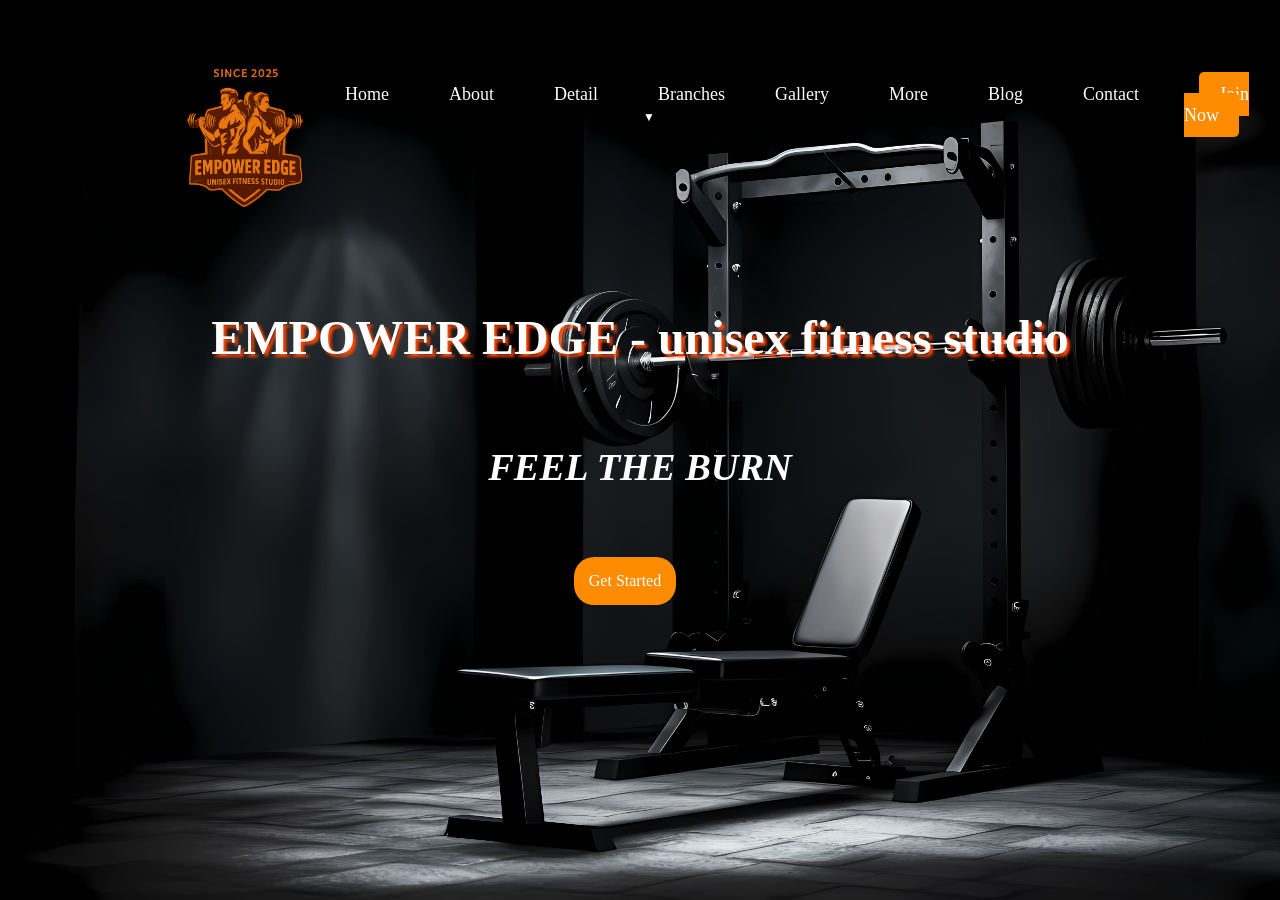
<file: index.html>
<!DOCTYPE html>
<html lang="en">

<head>
    <title>EMPOWER EDGE - unisex fitness studio</title>
    <link rel="stylesheet" href="index.css">
</head>

<body>
    <header>
        <div id="logo">
            <img src="logo3.png" alt="logo">
        </div>

        <nav>
            <ul>
                <li><a href="index.html">Home</a></li>
                <li><a href="about.html">About</a></li>
                <li><a href="info.html">Detail</a></li>
                <li><a href="#branches">Branches</a>
                    <ul class="dropdown">
                        <li><a href="#">Tambaram</a></li>
                        <li><a href="#">Saidapet</a></li>
                        <li><a href="#">Anna Nagar</a></li>
                        <li><a href="#">Vadapalani</a></li>
                    </ul>
                </li>

                <li><a href="gallery.html">Gallery</a></li>
                <li><a href="more.html">More</a></li>
                <li><a href="blog.html">Blog</a></li>
                <li><a href="contact.html">Contact</a></li>

                <li class="button">
                    <a href="#join">Join Now</a>
                </li>


            </ul>
        </nav>


    </header>

    <div class="h1">
        <h1>EMPOWER EDGE - unisex fitness studio</h1>
    </div>

    <div class="h2">
        <h1>FEEL THE BURN</h1><br>
    </div>

    <li class="st-btn">
        <a href="#getstart">Get Started</a>
    </li>
</body>

</html>
</file>
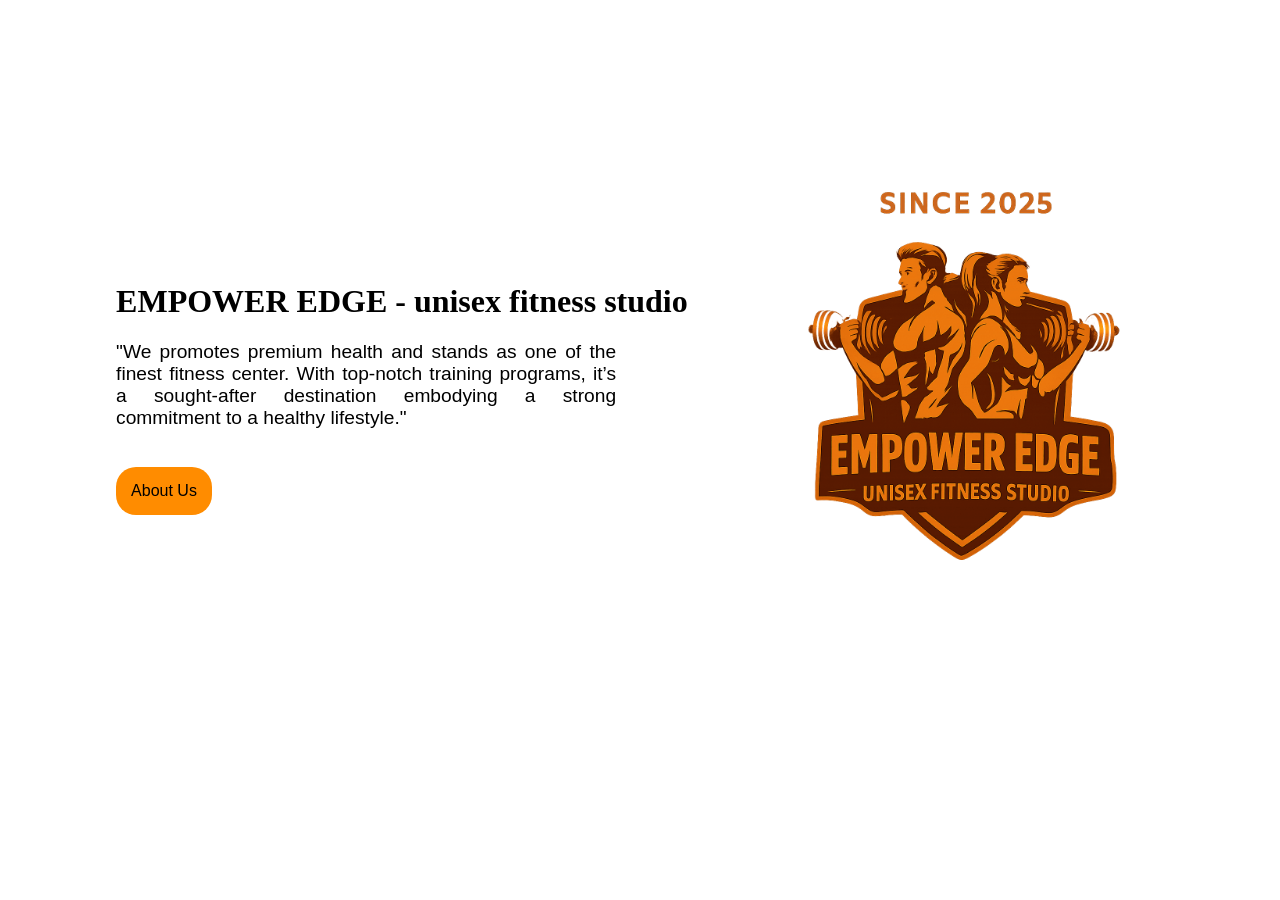
<file: about.html>
<!DOCTYPE html>
<html lang="en">

<head>
    <meta charset="UTF-8">
    <meta name="viewport" content="width=device-width, initial-scale=1.0">
    <title>About</title>
    <link rel="stylesheet" href="about.css">
</head>

<body>

    <div class="header">
        <div class="text">
            <h1>EMPOWER EDGE - unisex fitness studio</h1>
            <p>"We promotes premium health and stands as one of the finest fitness center. With top-notch
                training programs, it’s a sought-after destination embodying a strong commitment to a healthy
                lifestyle."</p><br>

            <li class="aboutbtn">
                <a href="#about">About Us</a>
            </li>
        </div>
        <div class="aboutbg">
            <img src="logo3.png" alt="aboutbg" class="smallbg">
        </div>


</body>

</html>
</file>
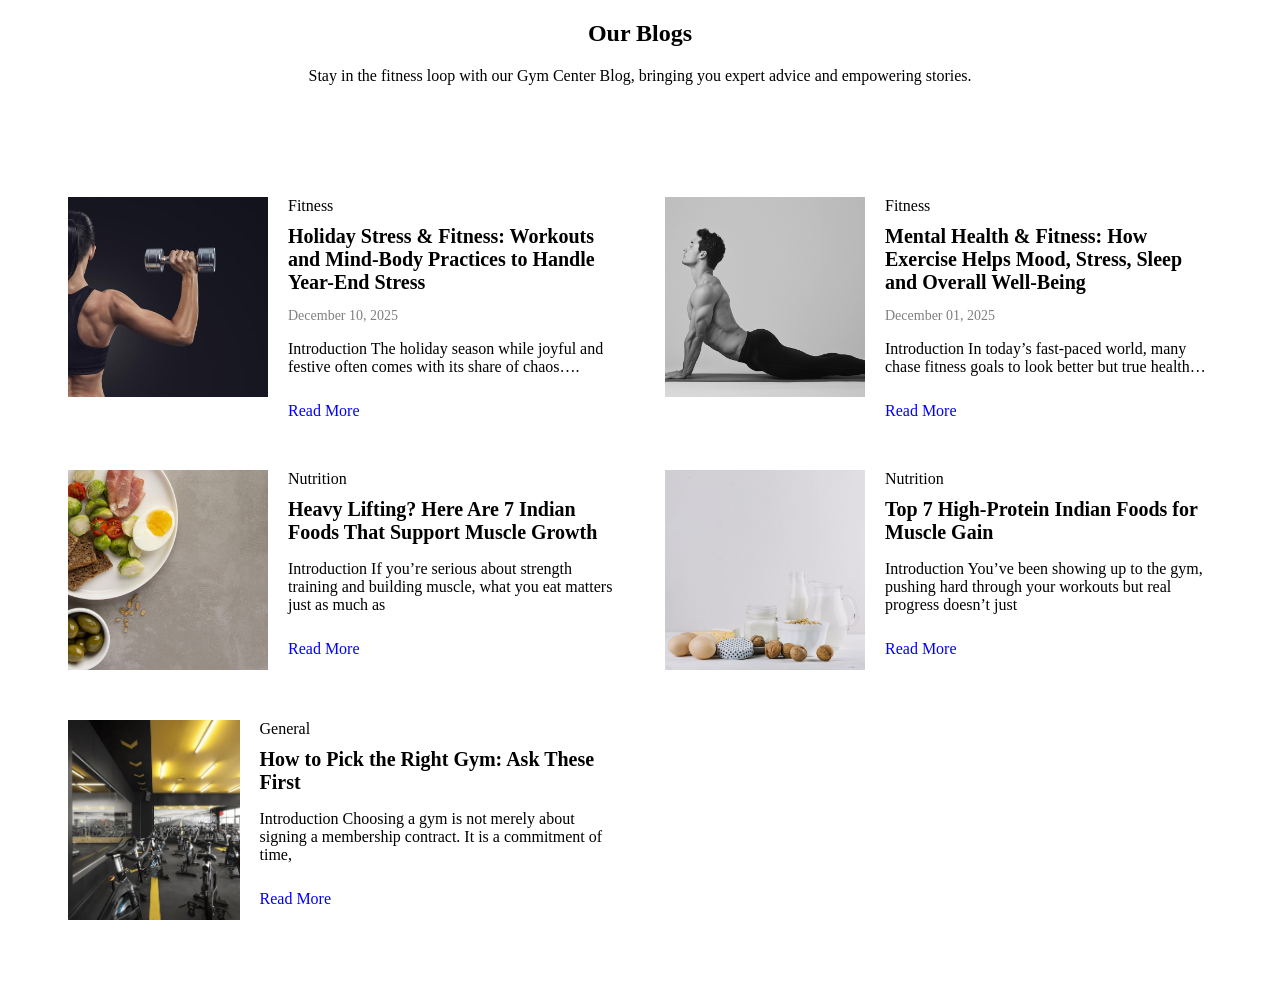
<file: blog.html>
<!DOCTYPE html>
<html lang="en">

<head>
    <meta charset="UTF-8">
    <meta name="viewport" content="width=device-width, initial-scale=1.0">
    <title>Blog</title>
    <link rel="stylesheet" href="blog.css">
</head>

<body>

    <div class="heading">
        <h2>Our Blogs</h2>
        <p>Stay in the fitness loop with our Gym Center Blog, bringing you expert advice and empowering stories.</p>
        <br><br>
    </div>


    <section class="blog-section">

        <div class="blog-card">
            <img src="blog img1.jpg" alt="img1">

            <div class="first-box">
                <span class="category">Fitness</span>

                <h2>Holiday Stress & Fitness: Workouts and Mind-Body Practices to Handle Year-End Stress</h2>
                <p class="date">December 10, 2025</p>
                <p class="desc">Introduction The holiday season while joyful and festive often comes with its share of
                    chaos….</p>
                <a href="#" class="read-more">Read More</a>

            </div>

        </div>



        <div class="blog-card">
            <img src="blog img2.jpg" alt="img2">

            <div class="second-box">
                <span class="category">Fitness</span>

                <h2>Mental Health & Fitness: How Exercise Helps Mood, Stress, Sleep and Overall Well-Being</h2>
                <p class="date">December 01, 2025</p>
                <p class="desc">Introduction In today’s fast-paced world, many chase fitness goals to look better but
                    true health…</p>
                <a href="#" class="read-more">Read More</a>
            </div>
        </div>





        <div class="blog-card">
            <img src="blog img3.jpg" alt="img3">

            <div class="third-box">
                <span class="category">Nutrition</span>

                <h2>Heavy Lifting? Here Are 7 Indian Foods That Support Muscle Growth</h2>
                <p class="desc">Introduction If you’re serious about strength training and building muscle, what you eat
                    matters just as much as</p>
                <a href="#" class="read-more">Read More</a>


            </div>

        </div>



        <div class="blog-card">
            <img src="blog img4.jpg" alt="img4">

            <div class="fourth-box">
                <span class="category">Nutrition</span>

                <h2>Top 7 High-Protein Indian Foods for Muscle Gain</h2>
                <p class="desc">Introduction You’ve been showing up to the gym, pushing hard through your workouts but
                    real progress doesn’t just</p>
                <a href="#" class="read-more">Read More</a>
            </div>

        </div>



        <div class="blog-card">
            <img src="blog img5.jpg" alt="img5">

            <div class="fifth-box">
                <span class="category">General</span>

                <h2>How to Pick the Right Gym: Ask These First</h2>
                <p class="desc">Introduction Choosing a gym is not merely about signing a membership contract. It is a
                    commitment of time,</p>
                <a href="#" class="read-more">Read More</a>
            </div>
        </div>

    </section>
</body>

</html>
</file>
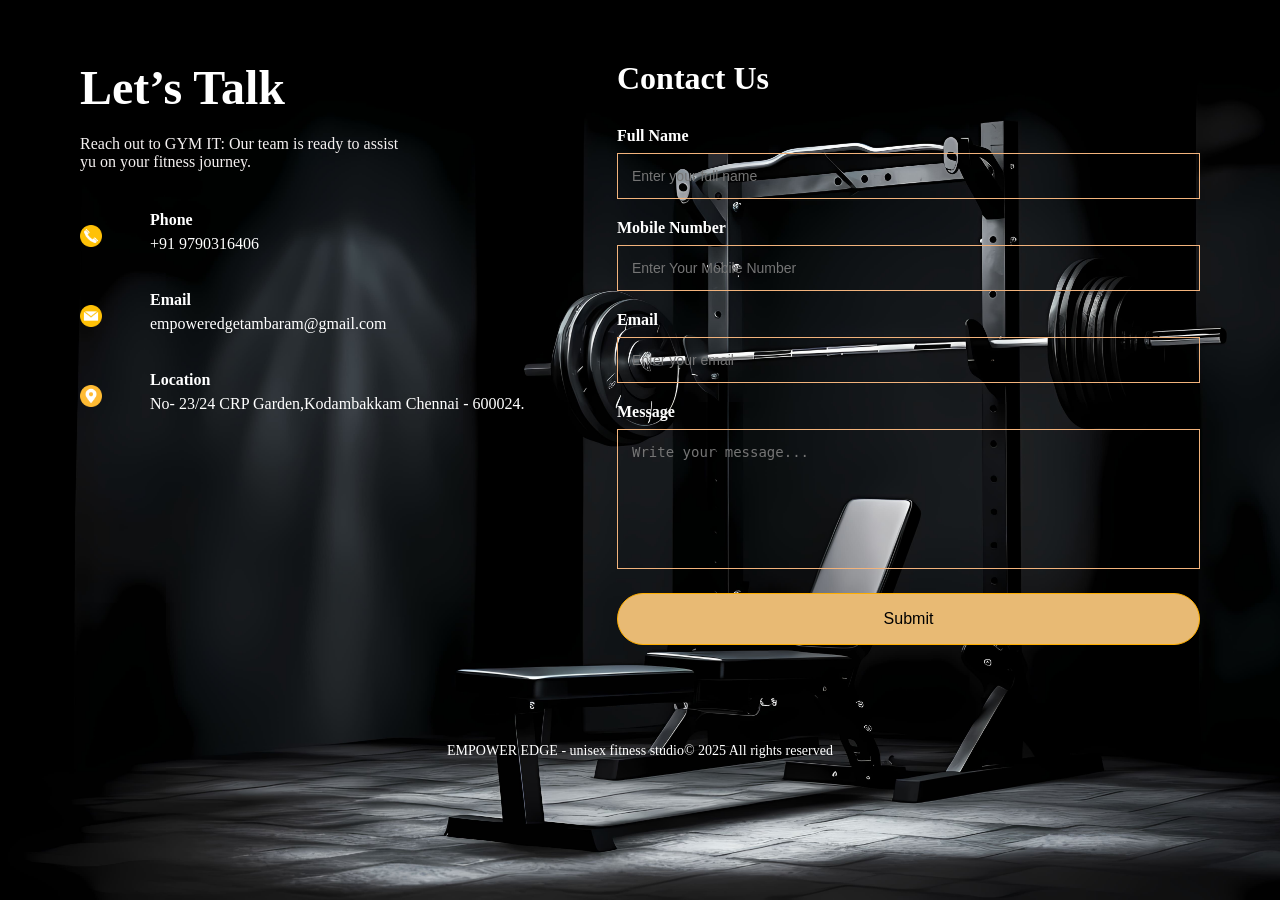
<file: contact.html>
<!DOCTYPE html>
<html lang="en">

<head>
    <meta charset="UTF-8">
    <meta name="viewport" content="width=device-width, initial-scale=1.0">
    <title>Contact</title>
    <link rel="stylesheet" href="contact.css">
</head>

<body>

    <section class="contact">

        <div class="left">

            <h1>Let’s Talk</h1>

            <p class="desc">Reach out to GYM IT: Our team is ready to assist<br>yu on your fitness journey.</p>


            <div class="info">
                <div class="icon">
                    <img src="phone-call.png" alt="phone">
                </div>
                <div class="text">
                    <h4>Phone</h4>
                    <p>+91 9790316406</p>
                </div>
            </div>


            <div class="info">
                <div class="icon">
                    <img src="email.png" alt="email">
                </div>
                <div class="text">
                    <h4>Email</h4>
                    <p>empoweredgetambaram@gmail.com</p>
                </div>
            </div>


            <div class="info">
                <div class="icon">
                    <img src="map.png" alt="location">
                </div>
                <div class="text">
                    <h4>Location</h4>
                    <p>
                        No- 23/24 CRP Garden,Kodambakkam
                        Chennai - 600024.
                    </p>
                </div>
            </div>

        </div>


        <div class="right">

            <h2>Contact Us</h2>

            <form>
                <label>Full Name</label>
                <input type="text" placeholder="Enter your full name">

                <label>Mobile Number</label>
                <input type="text" placeholder="Enter Your Mobile Number">

                <label>Email</label>
                <input type="email" placeholder="Enter your email">

                <label>Message</label>
                <textarea placeholder="Write your message..."></textarea>

                <button type="submit">Submit</button>
            </form><br>

        </div>

    </section>
    <footer class="footer">
        <div class="footer-content">
            <p>EMPOWER EDGE - unisex fitness studio© 2025 All rights reserved</p>
        </div>
    </footer>

</body>

</html>
</file>
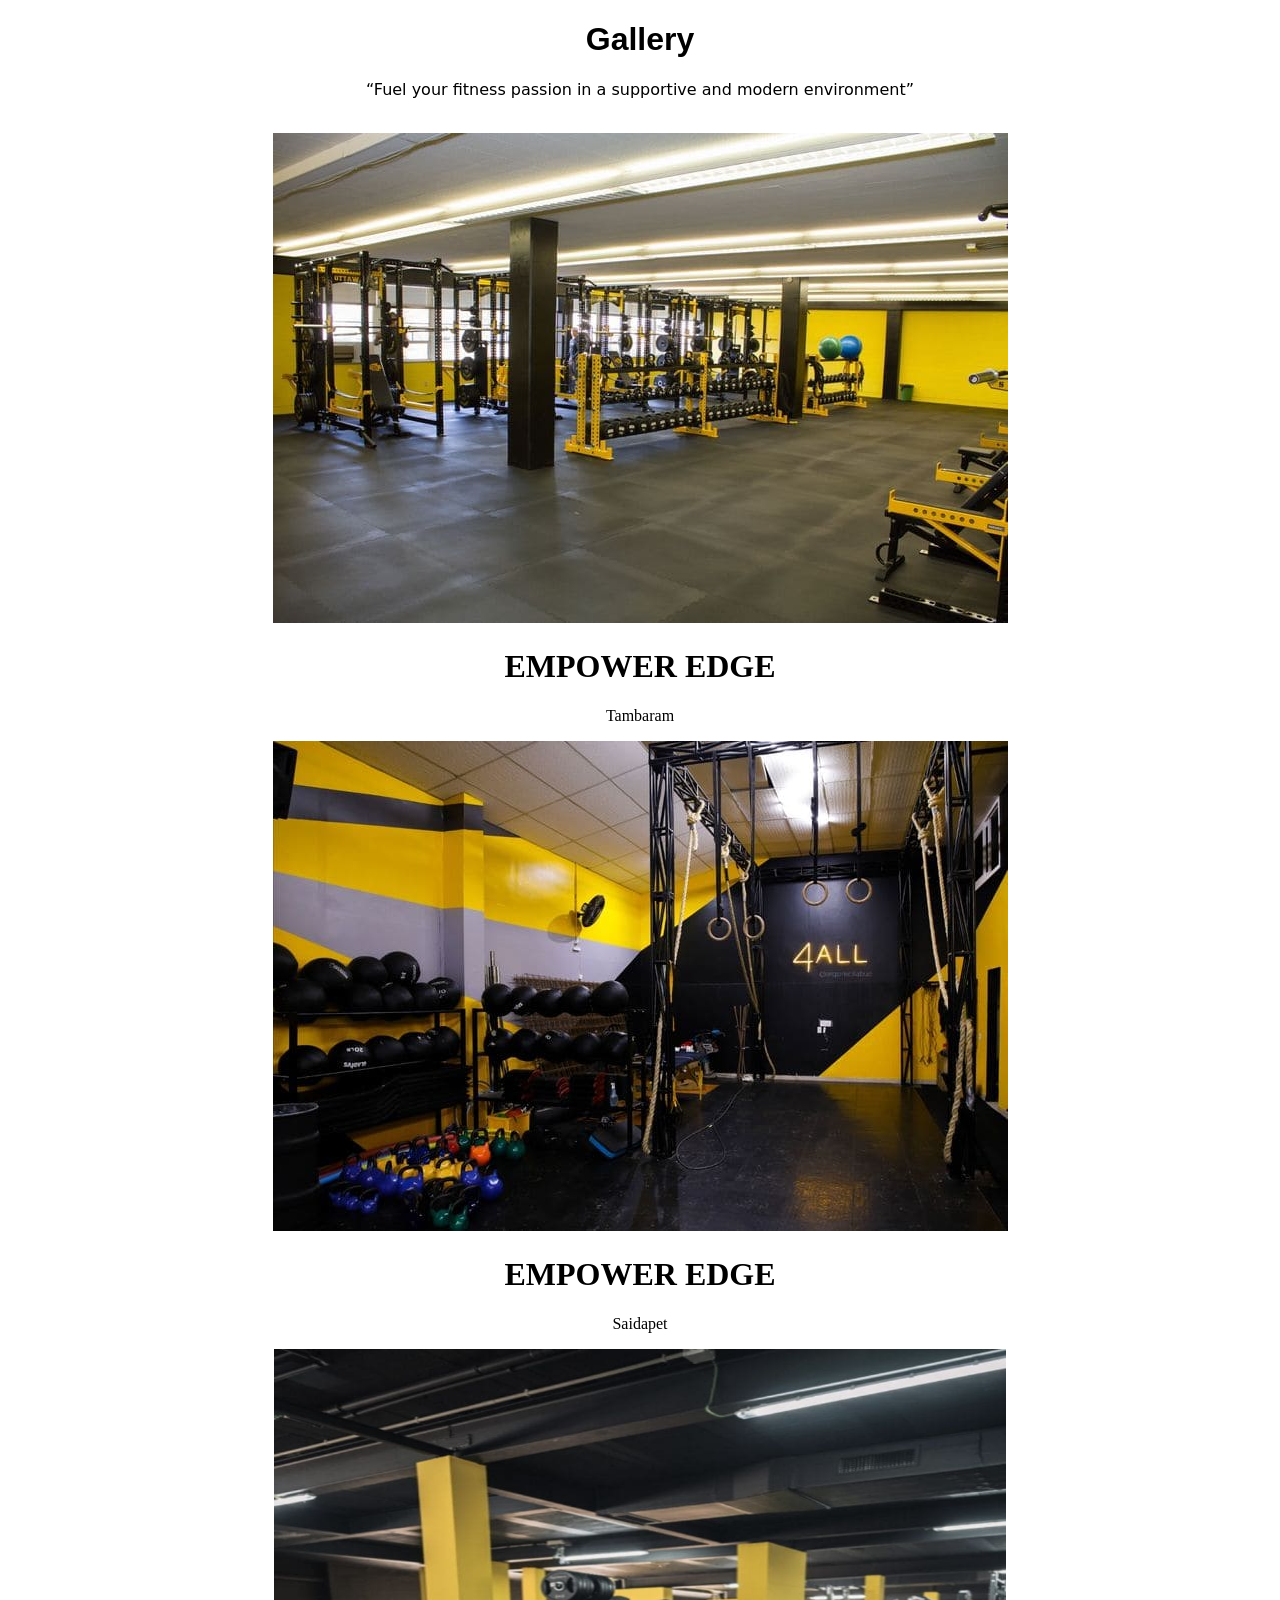
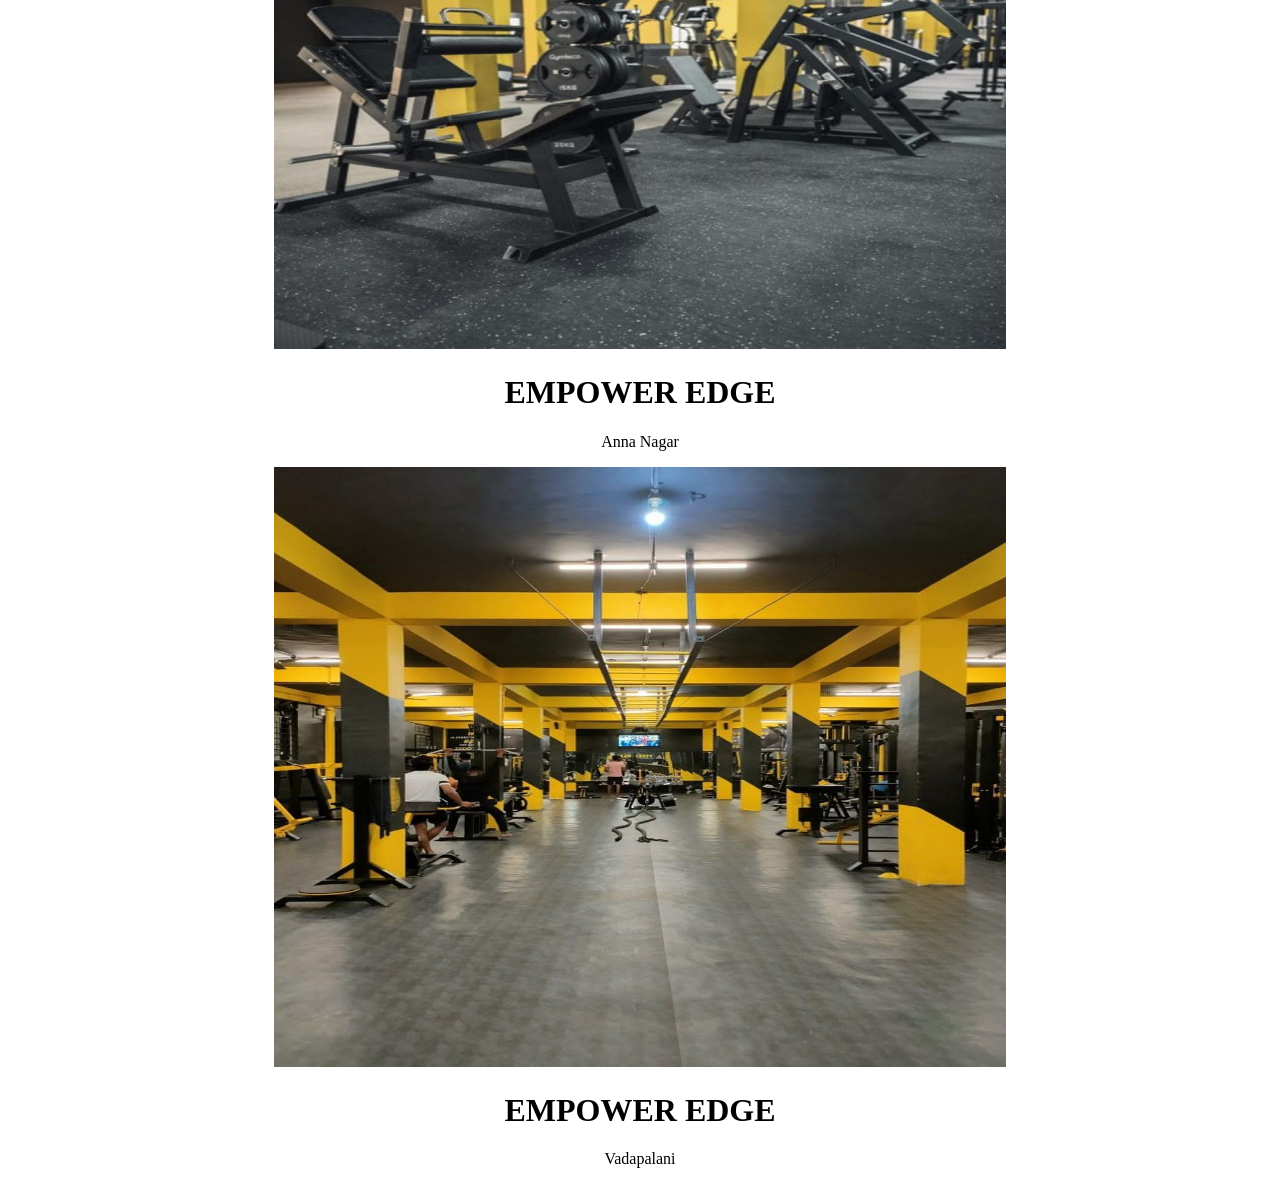
<file: gallery.html>
<!DOCTYPE html>
<html lang="en">

<head>
    <meta charset="UTF-8">
    <meta name="viewport" content="width=device-width, initial-scale=1.0">
    <title>Gallery</title>
    <link rel="stylesheet" href="gallery.css">
</head>

<body>

    <div class="head">
        <h1>Gallery</h1>
        <p>“Fuel your fitness passion in a supportive and modern environment”</p><br>
    </div>

    <div class="images">
        <img src="img1.jpg" alt="first" class="img1">
        <div class="location-text1">
            <h1>EMPOWER EDGE</h1>
            <p>Tambaram</p>
        </div>

        <img src="img4.jpg" alt="second" class="img4">
        <div class="location-text2">
            <h1>EMPOWER EDGE</h1>
            <p>Saidapet</p>
        </div>

        <img src="img3.jpg" alt="third" class="img3">
        <div class="location-text3">
            <h1>EMPOWER EDGE</h1>
            <p>Anna Nagar</p>
        </div>

        <img src="img2.jpg" alt="four" class="img2">
        <div class="location-text4">
            <h1>EMPOWER EDGE</h1>
            <p>Vadapalani</p>
        </div>


    </div>
</body>

</html>
</file>
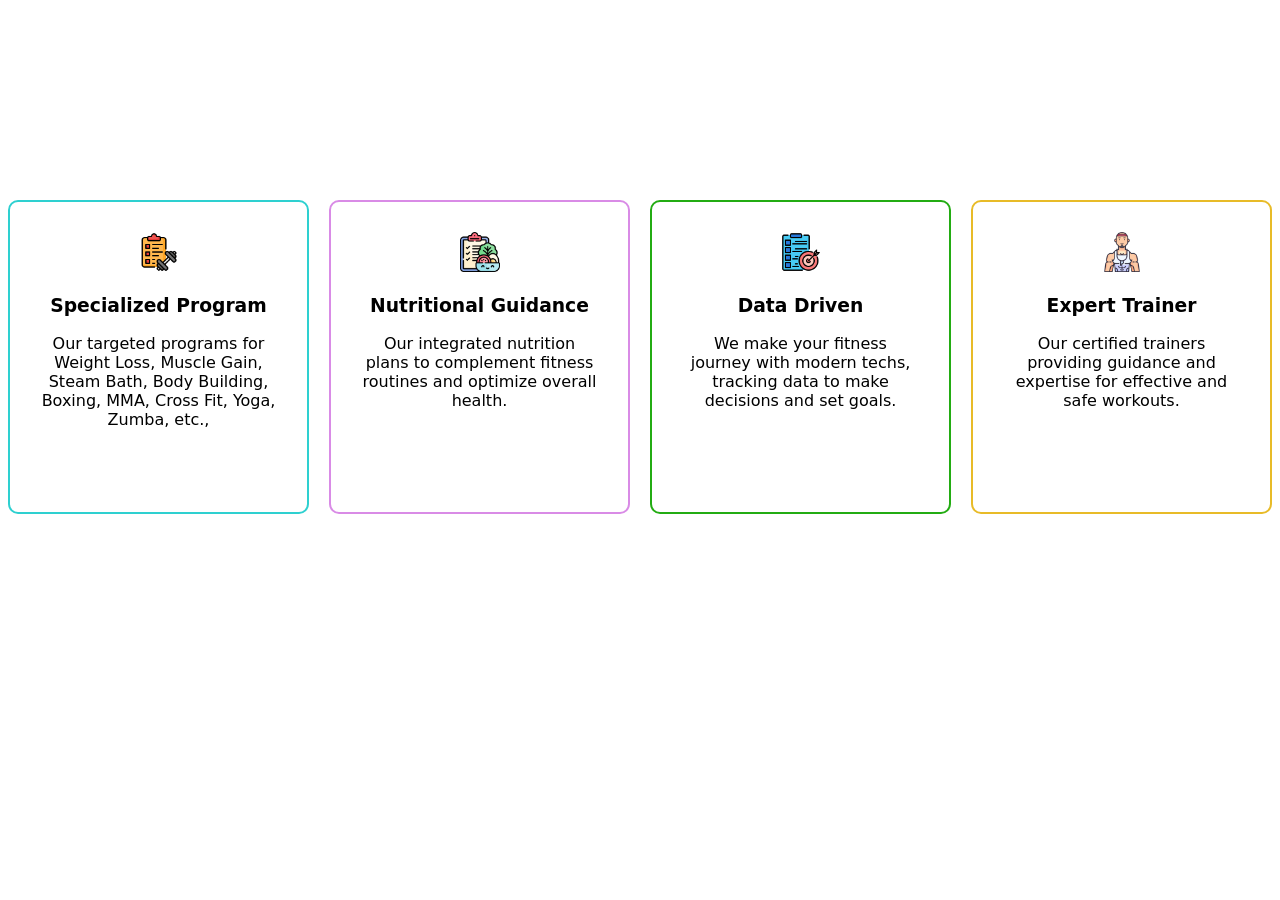
<file: info.html>
<!DOCTYPE html>
<html lang="en">
<head>
    <meta charset="UTF-8">
    <meta name="viewport" content="width=device-width, initial-scale=1.0">
    <title>Information</title>
    <link rel="stylesheet" href="info.css">
</head>
<body>
    <div class="information-section">
        <div class="box1">
            <img src="sprogram1.png" alt="icon" class="box-iconic">
            <h3>Specialized Program</h3>
            <p>Our targeted programs for Weight Loss, Muscle Gain, Steam Bath, Body Building, Boxing, MMA, Cross Fit, Yoga, Zumba, etc.,</p>
        </div>

        <div class="box2">
            <img src="nutritional2.png" alt="icon" class="box-iconic">
            <h3>Nutritional Guidance</h3>
            <p>Our integrated nutrition plans to complement fitness routines and optimize overall health.</p>
        </div>

        <div class="box3">
            <img src="data3.png" alt="icon" class="box-iconic">
            <h3>Data Driven</h3>
            <p>We make your fitness journey with modern techs, tracking data to make decisions and set goals.</p>
        </div>

        <div class="box4">
            <img src="trainer4.png" alt="icon" class="box-iconic">
            <h3>Expert Trainer</h3>
            <p>Our certified trainers providing guidance and expertise for effective and safe workouts.</p>
        </div>








    </div>
    
</body>
</html>
</file>
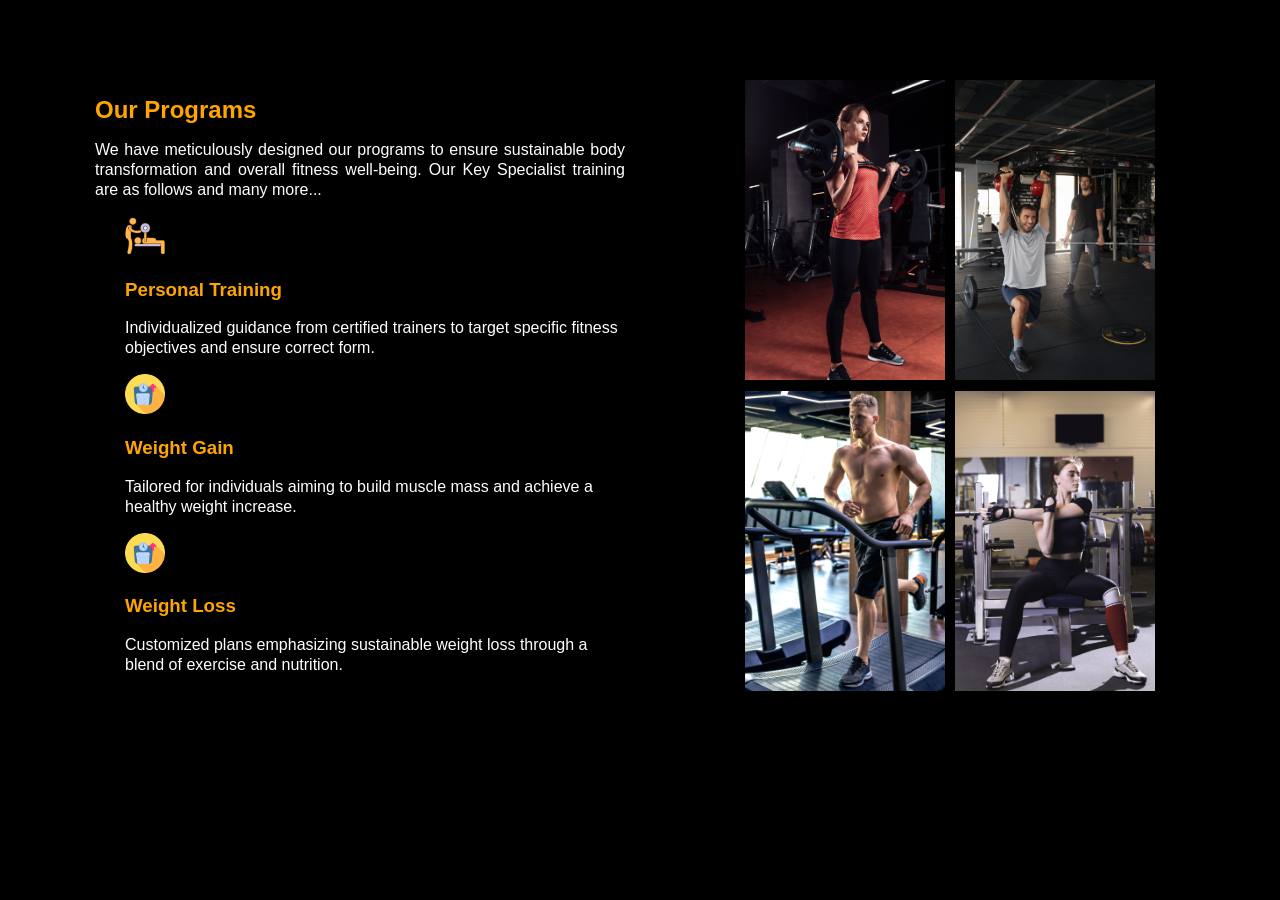
<file: more.html>
<!DOCTYPE html>
<html lang="en">

<head>
    <meta charset="UTF-8">
    <meta name="viewport" content="width=device-width, initial-scale=1.0">
    <title>More</title>
    <link rel="stylesheet" href="more.css">
</head>

<body>

    <section class="programs">
        <div class="text-box">

            <div class="pro-para">
                <h1>Our Programs</h1>
                <p>We have meticulously designed our programs to ensure sustainable body transformation and overall
                    fitness well-being. Our Key Specialist training are as follows and many more...</p>
            </div>

            <div class="personal-training">
                <div class="icon1">
                    <img src="personal training.png" class="personal-trainingimg">
                </div>

                <div>
                    <h3>Personal Training</h3>
                    <p>Individualized guidance from certified trainers to target specific fitness objectives and ensure
                        correct form.</p>
                </div>

            </div>

            <div class="weight-gain">
                <div class="icon2">
                    <img src="weight gain.png" class="weight-gainimg">
                </div>

                <div>
                    <h3>Weight Gain</h3>
                    <p>Tailored for individuals aiming to build muscle mass and achieve a healthy weight increase.</p>
                </div>

            </div>

            <div class="weight-loss">
                <div class="icon3">
                    <img src="weight gain.png" class="weight-gainimg">
                </div>

                <div>
                    <h3>Weight Loss</h3>
                    <p>Customized plans emphasizing sustainable weight loss through a blend of exercise and nutrition.
                    </p>
                </div>
            </div>
        </div>
        <div class="workout-img">
            <img src="more img1.jpg" class="more-img1">
            <img src="more img2.jpg" class="more-img2">
            <img src="more img3.jpg" class="more-img3">
            <img src="more img4.jpg" class="more-img4">
        </div>
    </section>

</body>

</html>
</file>
<file: index.css>
header {
    display: flex;
    justify-content: space-around;
    align-items: center;
    padding: 20px 80px;
}

ul {
    list-style-type: none;
    margin: 0;
    padding: 0;
    display: flex;
}

li {
    margin-right: 30px;
    
}

.button {
    list-style: none;
}

.button a {
    background-color: hsl(33, 100%, 50%);
    color: rgb(255, 255, 255);
    padding: 12px 20px;
    border-radius: 5px;
}

.button a:hover{
    background-color: transparent;
    transition: 2s;
}

.st-btn {
    list-style: none;
    top: 70px;
    
}

.st-btn a {
    background-color: #FF8C00;
    color: white;
    padding: 15px;
    border-radius: 20px;
    text-decoration: none;
    display: table;
    margin: 20px auto;
    top: 70px;
}

body {
    background-image: url(bg3.jpg);
    background-size: cover;
    background-repeat: no-repeat;
    background-position: center;
    height: 100vh;
    margin: 0;
}

nav ul li a {
    color: rgb(251, 251, 248);
    text-decoration: none;
    font-weight: lighter;
    margin: 15px;
    font-size: large;
    position: relative;
    font-family: Arial, Helvetica, sans-serif, 'Lucida Sans Regular', 'Lucida Grande', 'Lucida Sans Unicode', Geneva, Verdana, sans-serif, -apple-system, BlinkMacSystemFont, 'Segoe UI', Roboto, Oxygen, Ubuntu, Cantarell, 'Open Sans', 'Helvetica Neue', sans-serif 'Times New Roman', Times, serif 'Lucida Sans Regular', 'Lucida Grande', 'Lucida Sans Unicode', Geneva, Verdana, sans-serif, -asystem, BlinkMacSystemFont, 'Segoe UI', Roboto, Oxygen, Ubuntu, Cantarell, 'Open Sans', 'Helvetica Neue', sans-serif;
}

nav ul li a:hover {
    color: #FF8C00;
    transition: 1s;
}

#logo {
    float: left;
    margin-left: 80px;
    height: 150px;
    width: auto;
    padding: 10px;
}

#logo img {
    height: 150%;
    width: auto;
}


.dropdown {
    display: none;
    position: absolute;
    background-color:white;
    padding: 10px;
    list-style: none;
    border-radius: 10px;
    z-index: 100;
}

.dropdown li {
    margin: 0;
    display: block;
}

li:hover .dropdown {
    display: block;
}

.dropdown li a {
     font-size: 14px;
    color: #000;
     white-space: nowrap; 
}



nav ul li a[href*="#branches"]::after {
  content: " \25BC";
  color: white;
  font-size: 12px;
  margin-left: 5px;
}

.h1 {
    color: white;
    font-size: x-large;
    text-align: center;
    margin-top: 100px;
    position: relative;
    text-shadow: 3px 3px 3px orangered;
}

.h2 {
     color: white;
    font-size: larger;
    text-align: center;
    margin-top: 80px;
    position: relative;
    font-style: italic;
}

@media screen and (max-width: 768px) {
    
    .h1 h1 { font-size: 20px; } 
}
</file>
<file: about.css>
body {
    overflow: hidden;
}
.header {
    display: flex;
    justify-content: space-around;
    align-items: center;
    padding: 80px;
}

.text h1 {
    flex: 1;
    padding-right: 20px;
    align-items: center;
}

.text p {
    text-align: justify;
    max-width: 500px;
    font-size: larger;
    font-family: Arial, Helvetica, sans-serif;
}

.aboutbg {
    display: flex;
    justify-content: flex-end;
}

.smallbg {
    width: 400px;      
    height: auto;  
}

.aboutbtn {
    list-style: none;
    font-family: Impact, Haettenschweiler, 'Arial Narrow Bold', sans-serif;
}

.aboutbtn a {
    background-color: #ff8c00;
    color: rgb(255, 255, 255);
    padding: 12px 20px;
    border-radius: 5px;
}

.aboutbtn {
    list-style: none;
    top: 70px;
    
}

.aboutbtn a {
    background-color: #FF8C00;
    color:black;
    padding: 15px;
    border-radius: 20px;
    text-decoration: none;
    display: table;
    top: 70px;
}

.aboutbtn a:hover{
    background-color: transparent;
    border: 2px;
    transition: 2s;
}

@media screen and (max-width: 768px) {
    
    .header { flex-direction: column; } 
}
</file>
<file: blog.css>
.heading {
    text-align: center; 
}

.blog-section {
    display: grid;                      
    grid-template-columns: repeat(2, 1fr); 
    gap: 50px;                          
    padding: 60px;
}

.blog-card {
    display: flex;          
    gap: 20px;              
    align-items: flex-start;
}

.blog-card img {
    width: 200px;         
    height: 200px;
    object-fit: cover;     
}

.blog-card h2 {
    font-size: 20px;
    margin: 10px 0;
}

.date {
    font-size: 14px;
    color: gray;
}

.read-more {
    color: blue;
    text-decoration: none;
    margin-top: 10px;
    display: inline-block;
}

@media screen and (max-width: 768px) {
    nav ul { flex-direction: column; align-items: center; }

    .blog-section {
        grid-template-columns: 1fr; 
        padding: 20px;
    }
    .blog-card {
        flex-direction: column; 
    }
    .blog-card img {
        width: 100%;
        height: auto;
    }
}
</file>
<file: contact.css>
*{
    margin: 0;
    padding: 0;
    box-sizing: border-box;
}

body{
    background-image: url(bg3.jpg);
    background-size: cover;
    background-repeat: no-repeat;
    background-position: center;
    min-height: 100vh;
    color: white;
}

.contact{
    display: flex;
    gap: 60px;
    padding: 60px 80px;
}

.left{
    width: 45%;
}

.right{
    width: 55%;
}

.left h1{
    font-size: 48px;
    margin-bottom: 20px;
}

.desc{
    font-size: 16px;
    color: rgb(245, 241, 241);
    margin-bottom: 40px;
}

.info{
    display: flex;
    gap: 20px;
    margin-bottom: 30px;
}

.icon{
    width: 50px;
    height: 50px;
    display: flex;
    align-items: center;
}

.icon img{
    width: 22px;
    height: 22px;
}

.text h4{
    margin-bottom: 6px;
}

.right h2{
    font-size: 32px;
    margin-bottom: 30px;
}

label{
    display: block;
    margin-bottom: 8px;
    font-weight: bold;
}

input,
textarea{
    width: 100%;
    padding: 14px;
    margin-bottom: 20px;
    font-size: 14px;
    background: transparent;
    border: 1px solid #f2b37c;
    color: white;
}

textarea{
    min-height: 140px;
    resize: none;
}

input:focus,
textarea:focus{
    outline: none;
    border: 1px solid #f2b37c;
    box-shadow: none;
}

button{
    width: 100%;
    padding: 16px;
    border-radius: 40px;
    border: 1px solid rgb(255, 174, 0);
    background: rgb(232, 186, 116);
    font-size: 16px;
}

button:hover{
    background: rgb(255, 179, 0);
    color: white;
}

.footer{
    width: 100%;
    padding: 20px;
}

.footer-content{
    display: flex;
    justify-content: center;
    color: rgb(255, 255, 255);
    font-size: 14px;
}


@media screen and (max-width: 768px) {
    nav ul { flex-direction: column; align-items: center; }

    .contact {
        flex-direction: column;
        padding: 40px 20px;
        gap: 30px;
    }
    .left, .right {
        width: 100%; 
    }
}
</file>
<file: gallery.css>
.head {
    text-align: center;
}

.head h1 {
    font-family: 'Trebuchet MS', 'Lucida Sans Unicode', 'Lucida Grande', 'Lucida Sans', Arial, sans-serif;
}

.head p {
    font-family: system-ui, -apple-system, BlinkMacSystemFont, 'Segoe UI', Roboto, Oxygen, Ubuntu, Cantarell, 'Open Sans', 'Helvetica Neue', sans-serif;
}

.img3 {
    width: 732px;
    height: 600px;
}

.img2 {
    width: 732px;
    height: 600px;
}

.images {
    text-align: center;
}

@media screen and (max-width: 768px) {
    nav ul { flex-direction: column; align-items: center; }

    .img1, .img2, .img3, .img4 {
        width: 100%; 
        height: auto;
    }
}
</file>
<file: info.css>
.information-section {
    display: flex;
    margin-top: 200px;
    gap: 20px;
    justify-content: center;
    overflow: hidden;
    flex-direction: row;
}

.box1 {
    background-color: white(255, 251, 251);
    border-radius: 10px;
    border: 2px solid #2ed0d0;
    padding: 30px;
    height: 250px;
    width: 280px;
    text-align: center;

}

.box2 {
    background-color: white(255, 251, 251);
    border-radius: 10px;
    border: 2px solid  #d98be6;
    padding: 30px;
    height: 250px;
    width: 280px;
    text-align: center;

}

.box3 {
    background-color: white(255, 251, 251);
    border-radius: 10px;
    border: 2px solid  #23ac13;
    padding: 30px;
    height: 250px;
    width: 280px;
    text-align: center;

}

.box4 {
    background-color: white(255, 251, 251);
    border-radius: 10px;
    border: 2px solid  #e8bb28;
    padding: 30px;
    width: 280px;
    height: 250px;
    text-align: center;

}


.box-iconic {
    width: 40px;
    height: auto;
    justify-content: center;
}

.box1:hover {
    background: #2ed0d0;
    transition: 0.4s;
}

.box2:hover {
    background: #d98be6;
    transition: 0.4s;
}
.box3:hover {
    background: #23ac13;
    transition: 0.4s;
}
.box4:hover {
    background: #e8bb28;
    transition: 0.4s;
}

.box1 p {
    font-family: system-ui, -apple-system, BlinkMacSystemFont, 'Segoe UI', Roboto, Oxygen, Ubuntu, Cantarell, 'Open Sans', 'Helvetica Neue', sans-serif;
}

.box2 p{
    font-family: system-ui, -apple-system, BlinkMacSystemFont, 'Segoe UI', Roboto, Oxygen, Ubuntu, Cantarell, 'Open Sans', 'Helvetica Neue', sans-serif;
}

.box3 p{
    font-family: system-ui, -apple-system, BlinkMacSystemFont, 'Segoe UI', Roboto, Oxygen, Ubuntu, Cantarell, 'Open Sans', 'Helvetica Neue', sans-serif;
}

.box4 p{
    font-family: system-ui, -apple-system, BlinkMacSystemFont, 'Segoe UI', Roboto, Oxygen, Ubuntu, Cantarell, 'Open Sans', 'Helvetica Neue', sans-serif;
}

.box1 h3 {
    font-family: system-ui, -apple-system, BlinkMacSystemFont, 'Segoe UI', Roboto, Oxygen, Ubuntu, Cantarell, 'Open Sans', 'Helvetica Neue', sans-serif;
}

.box2 h3 {
    font-family: system-ui, -apple-system, BlinkMacSystemFont, 'Segoe UI', Roboto, Oxygen, Ubuntu, Cantarell, 'Open Sans', 'Helvetica Neue', sans-serif;
}

.box3 h3 {
    font-family: system-ui, -apple-system, BlinkMacSystemFont, 'Segoe UI', Roboto, Oxygen, Ubuntu, Cantarell, 'Open Sans', 'Helvetica Neue', sans-serif;
}

.box4 h3 {
    font-family: system-ui, -apple-system, BlinkMacSystemFont, 'Segoe UI', Roboto, Oxygen, Ubuntu, Cantarell, 'Open Sans', 'Helvetica Neue', sans-serif;
}


@media screen and (max-width: 768px) {
    .information-section {
        flex-direction: column;
        align-items: center;
        margin-top: 50px;
    }
}
</file>
<file: more.css>
body {
    background-color: black;
    color: white;
    margin: 60px;
    font-family: 'Trebuchet MS', 'Lucida Sans Unicode', 'Lucida Grande', 'Lucida Sans', Arial, sans-serif;
    line-height: 20px;
}

.programs {
    display: flex;
    justify-content: space-around;
    gap: 30px 30px;
    padding: 20px;
}

.pro-para {
    margin-left: -30px;
    font-family: 'Trebuchet MS', 'Lucida Sans Unicode', 'Lucida Grande', 'Lucida Sans', Arial, sans-serif;
}

.text-box{
    width: 500px;
}

.pro-para h1,h3 {
    color: orange;
}

.pro-para p{
    text-align: justify;
}

.personal-trainingimg {
    height: 40px;
    width: 40px;
}

.weight-gainimg {
    height: 40px;
    width: auto;
}

.weight-lossimg {
    height: 40px;
    width: auto;


}

.workout-img {
    display: grid;
    gap: 10px;
    grid-template-columns: repeat(2,1fr);
}
.more-img1 {
    height: 300px;
    width: 200px;
}

.more-img2 {
    height: 300px;
    width: 200px;
}

.more-img3 {
    height: 300px;
    width: 200px;
}

.more-img4 {
    height: 300px;
    width: 200px;
}

@media screen and (max-width: 768px) {
    .programs {
        flex-direction: column;
    }
    .text-box {
        width: 100%;
    }
    .workout-img {
        grid-template-columns: 1fr; 
    }
}
</file>
